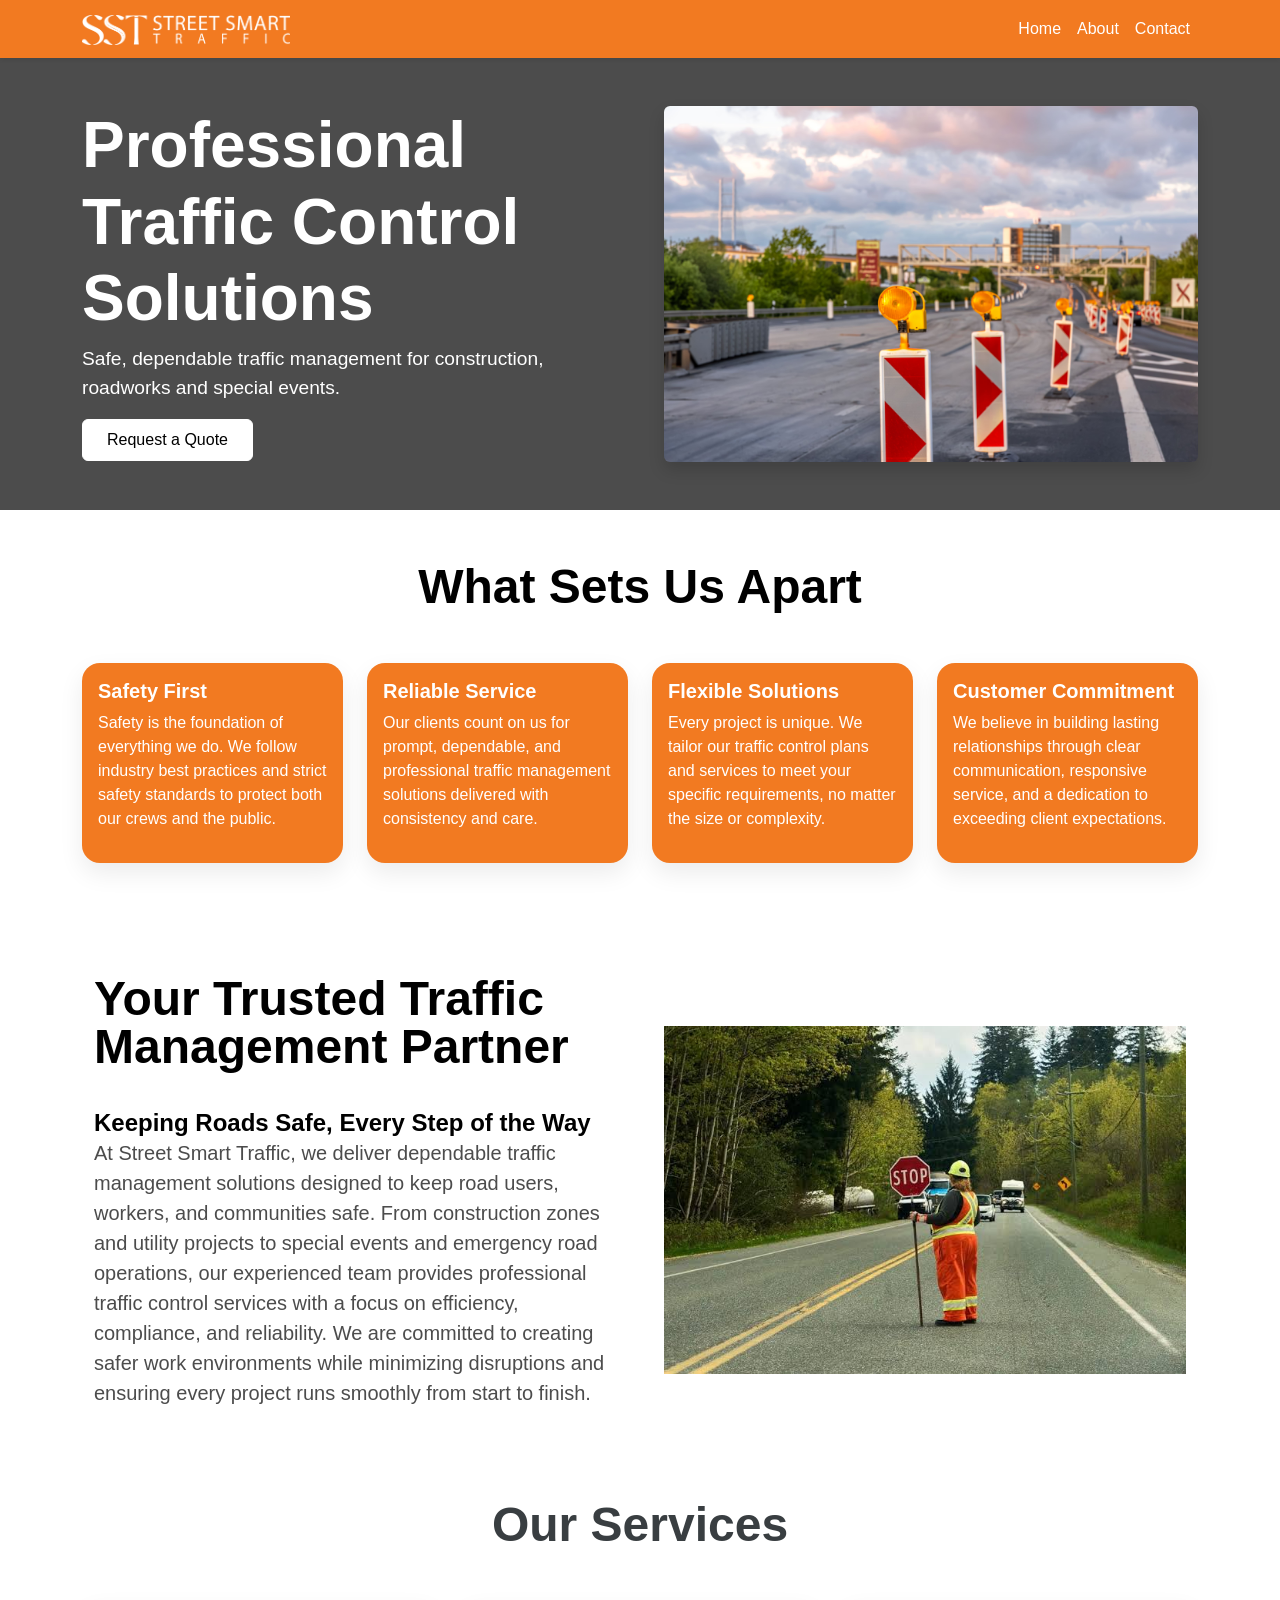
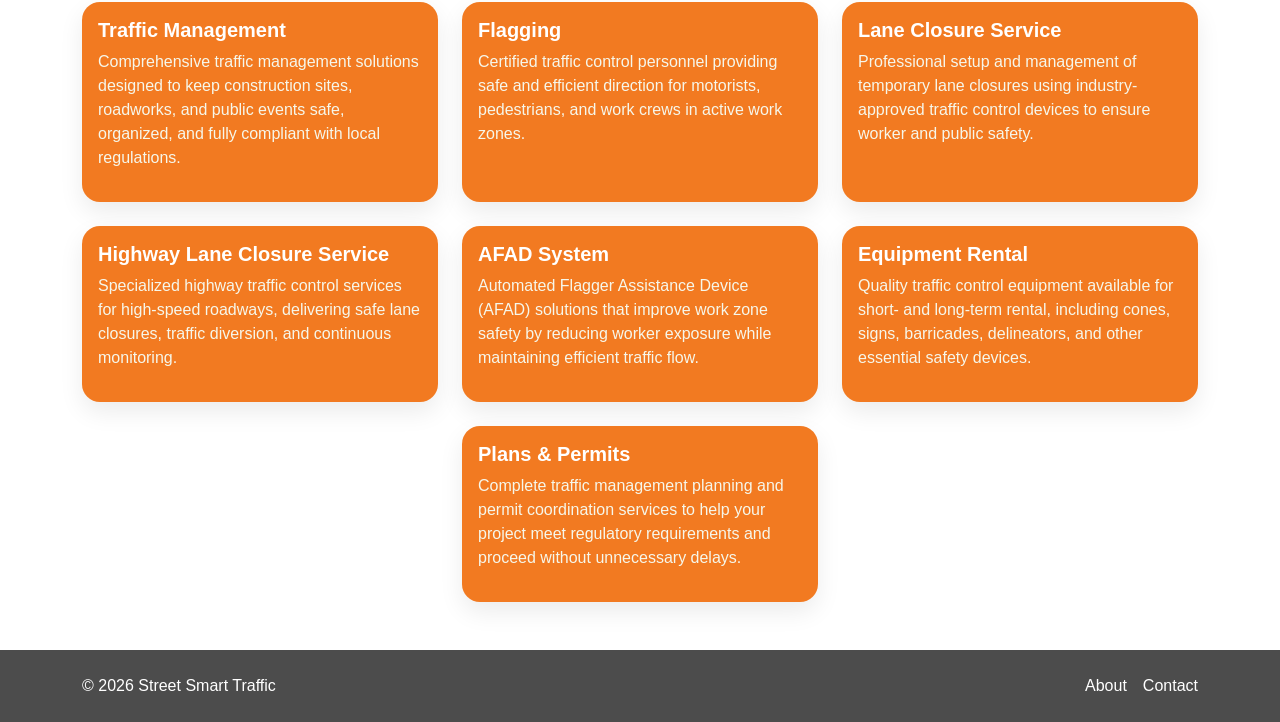
<file: index.html>
<!doctype html>
<html lang="en">
    <head>
        <meta charset="utf-8"><meta name="viewport" content="width=device-width,initial-scale=1">
        <title>Street Smart Traffic</title>
        <link href="https://cdn.jsdelivr.net/npm/bootstrap@5.3.3/dist/css/bootstrap.min.css" rel="stylesheet">
        <link rel="stylesheet" href="style.css">
        <script  
            src="https://cdn.jsdelivr.net/npm/@popperjs/core@2.11.8/dist/umd/popper.min.js" 
            integrity="sha384-I7E8VVD/ismYTF4hNIPjVp/Zjvgyol6VFvRkX/vR+Vc4jQkC+hVqc2pM8ODewa9r" 
            crossorigin="anonymous">
        </script>
        
        <link rel="icon" type="image/png" sizes="32x32" href="/favicon/favicon-32x32.png">
        <link rel="apple-touch-icon" sizes="180x180" href="favicon/apple-touch-icon.png">
        <link rel="icon" type="image/x-icon" href="favicon/favicon.ico">
        <link rel="icon" type="image/png" sizes="192x192" href="favicon/android-chrome-192x192.png">
        <link rel="icon" type="image/png" sizes="512x512" href="favicon/android-chrome-512x512.png">
        <link rel="manifest" href="favicon/site.webmanifest">
    </head>
<body>
    
<nav class="navbar navbar-expand-lg  shadow-sm sticky-top">
        <div class="container">
            <a class="navbar-brand fw-bold" href="index.html">
                <img class="header_logo w-100" src="streetSmartTraffic.png" alt="header_logo">
            </a>
            <button class="navbar-toggler" data-bs-toggle="collapse" data-bs-target="#nav"><span class="navbar-toggler-icon"></span></button>
            <div class="collapse navbar-collapse" id="nav">
                <ul class="navbar-nav ms-auto">
                    <li class="nav-item"><a class="nav-link" href="index.html">Home</a></li>
                    <li class="nav-item"><a class="nav-link" href="about.html">About</a></li>
                    <li class="nav-item"><a class="nav-link" href="contact.html">Contact</a></li>
                </ul>
            </div>
        </div>
</nav>

<header class="hero py-5">
    <div class="container">
        <div class="row align-items-center g-5">
        <div class="col-lg-6 order-2 order-lg-1 text-center text-lg-start">
            <h1>Professional Traffic Control Solutions</h1>
            <p>Safe, dependable traffic management for construction, roadworks and special events.</p>
            <a class="btn btn-warning px-4 py-2" href="contact.html">Request a Quote</a>
        </div>
    <div class="col-lg-6 order-1 order-lg-2 text-center">
        <img src="hero.jpg" class="img-fluid rounded shadow" alt="">
    </div>
</div></div></header>

<section class="py-5">
    <div class="container">
        <div class="text-center mb-5"><h2 style=" font-weight: bold;font-size: 3rem;color: #000;">What Sets Us Apart</h2></div>
            <div class="row g-4">
                <div class="col-md-6 col-lg-3"><div class="card h-100"><div class="card-body"><h5 style=" font-weight: bold;">Safety First</h5><p>Safety is the foundation of everything we do. We follow industry best practices and strict safety standards to protect both our crews and the public.</p></div></div></div>
                <div class="col-md-6 col-lg-3"><div class="card h-100"><div class="card-body"><h5 style=" font-weight: bold;">Reliable Service</h5><p>Our clients count on us for prompt, dependable, and professional traffic management solutions delivered with consistency and care.</p></div></div></div>
                <div class="col-md-6 col-lg-3 mx-md-auto"><div class="card h-100"><div class="card-body"><h5 style=" font-weight: bold;">Flexible Solutions</h5><p>Every project is unique. We tailor our traffic control plans and services to meet your specific requirements, no matter the size or complexity.</p></div></div></div>
                <div class="col-md-6 col-lg-3 mx-md-auto"><div class="card h-100"><div class="card-body"><h5 style=" font-weight: bold;">Customer Commitment</h5><p>We believe in building lasting relationships through clear communication, responsive service, and a dedication to exceeding client expectations.</p></div></div></div>
            </div>
        </div>
</section>

<div class="container details col-xxl-8 px-4 py-3"> 
    <div class="row flex-lg-row-reverse align-items-center g-5 pt-5 pb-2"> 
        <div class="col-10 col-sm-8 col-lg-6 mx-auto"> 
            <img src="images.jpeg" class="d-block  img-fluid" alt="Bootstrap Themes" width="700" height="500" loading="lazy"> 
        </div> <div class="col-lg-6"> 
            <h1 class="display-5 fw-bold text-body-emphasis lh-1 mb-3">Your Trusted Traffic Management Partner </h1>
            <br>
            <span class="display-5 fw-bold text-body-emphasis lh-1 mb-3" style="font-size: 1.5rem;">Keeping Roads Safe, Every Step of the Way  </span>
            <br>
            <p class="lead">At Street Smart Traffic, we deliver dependable traffic management solutions designed to keep road users, workers, and communities safe. From construction zones and utility projects to special events and emergency road operations, our experienced team provides professional traffic control services with a focus on efficiency, compliance, and reliability. We are committed to creating safer work environments while minimizing disruptions and ensuring every project runs smoothly from start to finish.</p> 
            </div> 
        </div> 
    </div> 
</div>

<section class="pt-5 pb-3">
    <div class="container">
        <div class="text-center mb-5"><h2 style=" font-weight: bold; color: #393e41;  font-size: 3rem;">Our Services</h2></div>
            <div class="row g-4">
                <div class="col-md-6 col-lg-4"><div class="card h-100"><div class="card-body"><h5 style=" font-weight: bold;">Traffic Management</h5><p style=" color:#f6f7eb ;">Comprehensive traffic management solutions designed to keep construction sites, roadworks, and public events safe, organized, and fully compliant with local regulations.  </p></div></div></div>
                <div class="col-md-6 col-lg-4"><div class="card h-100"><div class="card-body"><h5 style=" font-weight: bold;">Flagging</h5><p style=" color:#f6f7eb ;">Certified traffic control personnel providing safe and efficient direction for motorists, pedestrians, and work crews in active work zones.    </p></div></div></div>
                <div class="col-md-6 col-lg-4 mx-md-auto"><div class="card h-100"><div class="card-body"><h5 style=" font-weight: bold;">Lane Closure Service</h5><p style=" color:#f6f7eb ;">Professional setup and management of temporary lane closures using industry-approved traffic control devices to ensure worker and public safety.    </p></div></div></div>
            </div>
        </div>
</section>
<section class="pt-2 pb-3">
    <div class="container">
            <div class="row g-4">
                <div class="col-md-6 col-lg-4"><div class="card h-100"><div class="card-body"><h5 style=" font-weight: bold;">Highway Lane Closure Service</h5><p style=" color:#f6f7eb ;">Specialized highway traffic control services for high-speed roadways, delivering safe lane closures, traffic diversion, and continuous monitoring.  </p></div></div></div>
                <div class="col-md-6 col-lg-4"><div class="card h-100"><div class="card-body"><h5 style=" font-weight: bold;">AFAD System</h5><p style=" color:#f6f7eb ;">Automated Flagger Assistance Device (AFAD) solutions that improve work zone safety by reducing worker exposure while maintaining efficient traffic flow.  </p></div></div></div>
                <div class="col-md-6 col-lg-4 mx-md-auto"><div class="card h-100"><div class="card-body"><h5 style=" font-weight: bold;">Equipment Rental</h5><p style=" color:#f6f7eb ;">Quality traffic control equipment available for short- and long-term rental, including cones, signs, barricades, delineators, and other essential safety devices.   </p></div></div></div>
            </div>
        </div>
</section>
<section class="pt-2 pb-5">
    <div class="container">
            <div class="row justify-content-center g-4">
                <div class="col-md-6 col-lg-4"><div class="card h-100"><div class="card-body"><h5 style=" font-weight: bold;">Plans & Permits</h5><p style=" color:#f6f7eb ;"> Complete traffic management planning and permit coordination services to help your project meet regulatory requirements and proceed without unnecessary delays.  </p></div></div></div>
            </div>
        </div>
</section>


<footer class="footer-dark py-4">
<div class="container text-center text-md-start d-md-flex justify-content-between">
<p class="mb-2 mb-md-0">© 2026 Street Smart Traffic</p>
<div><a href="about.html" class="text-white me-3">About</a><a href="contact.html" class="text-white">Contact</a></div>
</div></footer>
<script src="https://cdn.jsdelivr.net/npm/bootstrap@5.3.3/dist/js/bootstrap.bundle.min.js"></script>
</body></html>
</file>
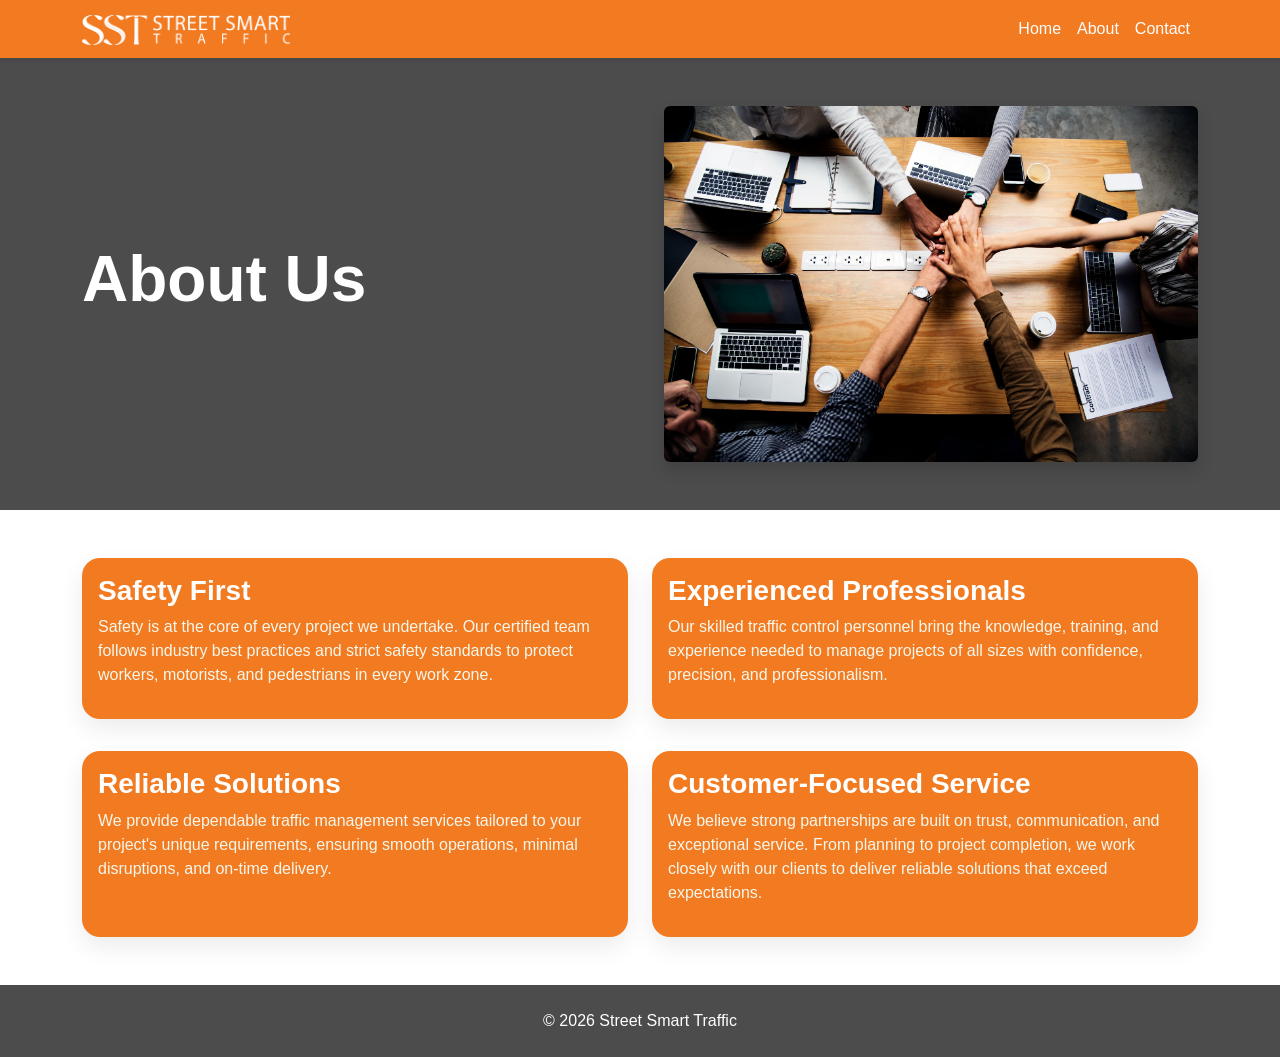
<file: about.html>
<!doctype html>
<html lang="en">
    <head>
        <meta charset="utf-8">
        <meta name="viewport" content="width=device-width,initial-scale=1">
        <title>About</title>
    <link href="https://cdn.jsdelivr.net/npm/bootstrap@5.3.3/dist/css/bootstrap.min.css" rel="stylesheet">
    <link rel="stylesheet" href="style.css">

    <link rel="icon" type="image/png" sizes="32x32" href="/favicon/favicon-32x32.png">
        <link rel="apple-touch-icon" sizes="180x180" href="favicon/apple-touch-icon.png">
        <link rel="icon" type="image/x-icon" href="favicon/favicon.ico">
        <link rel="icon" type="image/png" sizes="192x192" href="favicon/android-chrome-192x192.png">
        <link rel="icon" type="image/png" sizes="512x512" href="favicon/android-chrome-512x512.png">
        <link rel="manifest" href="favicon/site.webmanifest">
</head>
<body>
    <nav class="navbar navbar-expand-lg  shadow-sm sticky-top">
        <div class="container">
            <a class="navbar-brand fw-bold" href="index.html">
                <img class="header_logo w-100" src="streetSmartTraffic.png" alt="header_logo">
            </a>
            <button class="navbar-toggler" data-bs-toggle="collapse" data-bs-target="#nav"><span class="navbar-toggler-icon"></span></button>
            <div class="collapse navbar-collapse" id="nav">
                <ul class="navbar-nav ms-auto">
                    <li class="nav-item"><a class="nav-link" href="index.html">Home</a></li>
                    <li class="nav-item"><a class="nav-link" href="about.html">About</a></li>
                    <li class="nav-item"><a class="nav-link" href="contact.html">Contact</a></li>
                </ul>
            </div>
        </div>
    </nav>
    <header class="hero py-5">
    <div class="container">
        <div class="row align-items-center g-5">
            <div class="col-lg-6 order-2 order-lg-1 text-center text-lg-start">
                <h1>About Us</h1>
            </div>
            <div class="col-lg-6 order-1 order-lg-2 text-center">
                <img src="about_us.jpg" class="img-fluid rounded shadow" alt="">
            </div>
        </div>
    </div>
    </header>
    <section class="container pt-5 pb-3">
        <div class="row g-4">
            <div class="col-lg-6">
                <div class="card h-100">
                    <div class="card-body">
                        <h3 style=" font-weight: bold;">Safety First</h3>
                        <p style=" color:#f6f7eb ;">Safety is at the core of every project we undertake. Our certified team follows industry best practices and strict safety standards to protect workers, motorists, and pedestrians in every work zone.</p>
                    </div>
                </div>
            </div>
        <div class="col-lg-6">
            <div class="card h-100">
                <div class="card-body">
                    <h3 style=" font-weight: bold;">Experienced Professionals</h3>
                    <p style=" color:#f6f7eb ;">Our skilled traffic control personnel bring the knowledge, training, and experience needed to manage projects of all sizes with confidence, precision, and professionalism.</p>
                </div>
            </div>
        </div>
    </div>
    </section>
    <section class="container pt-3 pb-5">
        <div class="row g-4">
            <div class="col-lg-6">
                <div class="card h-100">
                    <div class="card-body">
                        <h3 style=" font-weight: bold;">Reliable Solutions</h3>
                        <p style=" color:#f6f7eb ;">We provide dependable traffic management services tailored to your project's unique requirements, ensuring smooth operations, minimal disruptions, and on-time delivery.</p>
                    </div>
                </div>
            </div>
        <div class="col-lg-6">
            <div class="card h-100">
                <div class="card-body">
                    <h3 style=" font-weight: bold;">Customer-Focused Service</h3>
                    <p style=" color:#f6f7eb ;">We believe strong partnerships are built on trust, communication, and exceptional service. From planning to project completion, we work closely with our clients to deliver reliable solutions that exceed expectations.</p>
                </div>
            </div>
        </div>
    </div>
    </section>
    
<footer class="footer-dark py-4 text-center">© 2026 Street Smart Traffic</footer></body></html>
</file>
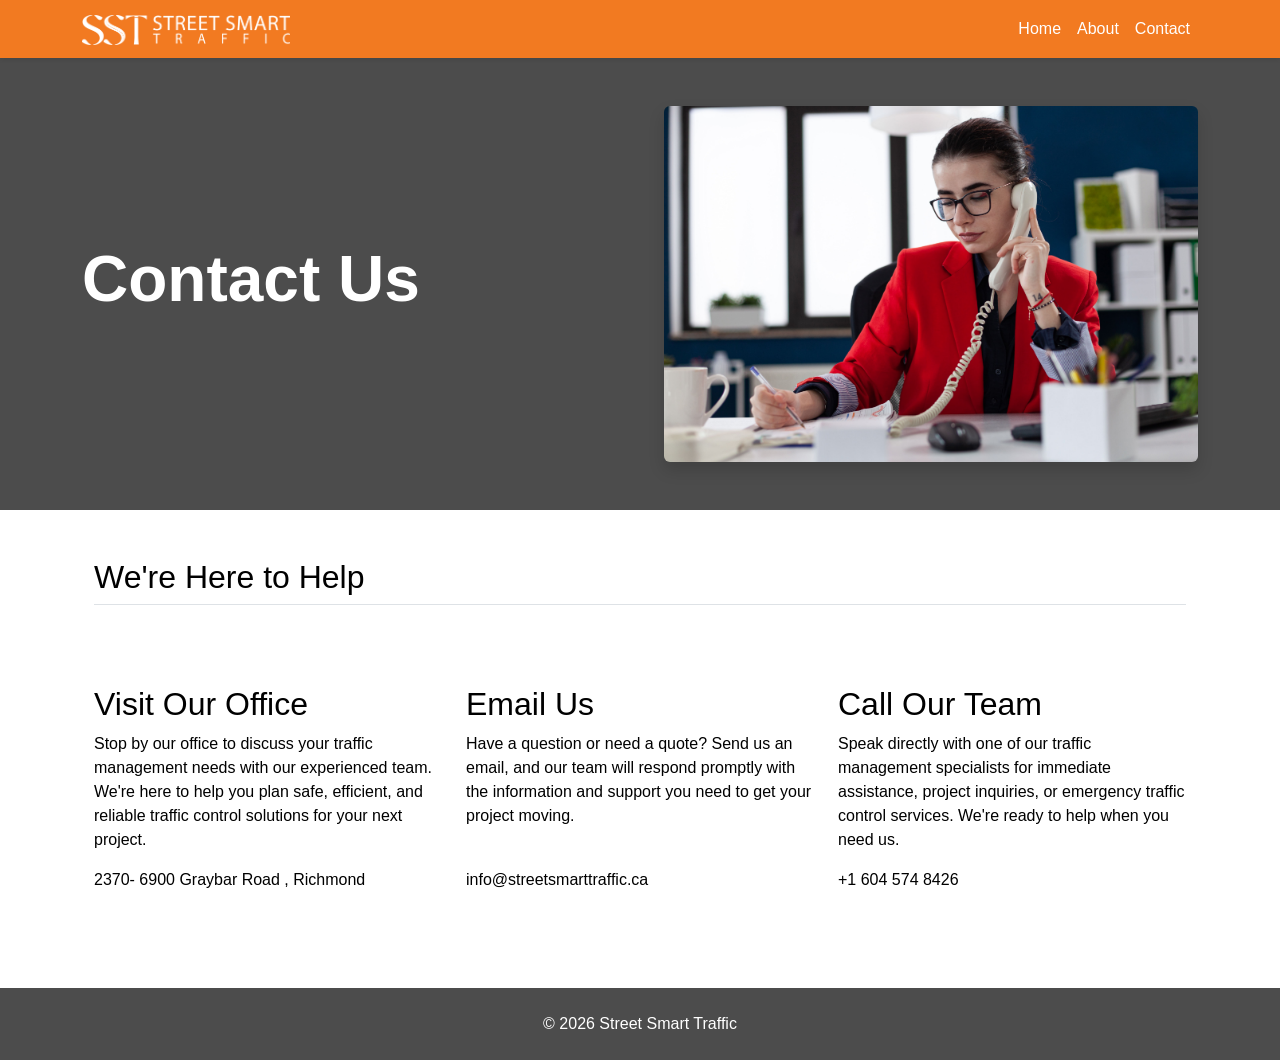
<file: contact.html>
<!doctype html>
<html lang="en">
    <head>
        <meta charset="utf-8">
        <meta name="viewport" content="width=device-width,initial-scale=1">
        <title>Contact</title>
        <link href="https://cdn.jsdelivr.net/npm/bootstrap@5.3.3/dist/css/bootstrap.min.css" rel="stylesheet">
        <link rel="stylesheet" href="https://cdn.jsdelivr.net/npm/bootstrap-icons@1.13.1/font/bootstrap-icons.min.css">
        <link rel="stylesheet" href="style.css">

        <link rel="icon" type="image/png" sizes="32x32" href="/favicon/favicon-32x32.png">
        <link rel="apple-touch-icon" sizes="180x180" href="favicon/apple-touch-icon.png">
        <link rel="icon" type="image/x-icon" href="favicon/favicon.ico">
        <link rel="icon" type="image/png" sizes="192x192" href="favicon/android-chrome-192x192.png">
        <link rel="icon" type="image/png" sizes="512x512" href="favicon/android-chrome-512x512.png">
        <link rel="manifest" href="favicon/site.webmanifest">
    </head>
    <body>

    <nav class="navbar navbar-expand-lg  shadow-sm sticky-top">
        <div class="container">
            <a class="navbar-brand fw-bold" href="index.html">
                <img class="header_logo w-100" src="streetSmartTraffic.png" alt="header_logo">
            </a>
            <button class="navbar-toggler" data-bs-toggle="collapse" data-bs-target="#nav"><span class="navbar-toggler-icon"></span></button>
            <div class="collapse navbar-collapse" id="nav">
                <ul class="navbar-nav ms-auto">
                    <li class="nav-item"><a class="nav-link" href="index.html">Home</a></li>
                    <li class="nav-item"><a class="nav-link" href="about.html">About</a></li>
                    <li class="nav-item"><a class="nav-link" href="contact.html">Contact</a></li>
                </ul>
            </div>
        </div>
    </nav>
    
    <header class="hero py-5">
    <div class="container">
        <div class="row align-items-center g-5">
            <div class="col-lg-6 order-2 order-lg-1 text-center text-lg-start">
                <h1>Contact Us</h1>
            </div>
            <div class="col-lg-6 order-1 order-lg-2 text-center">
                <img src="contact_us.jpg" class="img-fluid rounded shadow" alt="">
            </div>
        </div>
    </div>
    </header>

    <div class="container px-4 py-5" id="featured-3" style="color: black;"> <h2 class="pb-2 border-bottom">We're Here to Help</h2> <div class="row g-4 py-5 row-cols-1 row-cols-lg-3"> 
        <div class="feature col"> 
            <div class="feature-icon d-inline-flex align-items-center justify-content-center text-bg-primary bg-gradient fs-2 mb-3"></div> 
            <h3 class="fs-2 text-body-emphasis">Visit Our Office</h3>
            <p>Stop by our office to discuss your traffic management needs with our experienced team. We're here to help you plan safe, efficient, and reliable traffic control solutions for your next project.</p>
            <span>2370- 6900 Graybar Road , Richmond</span>
        </div> 
        <div class="feature col"> 
            <div class="feature-icon d-inline-flex align-items-center justify-content-center text-bg-primary bg-gradient fs-2 mb-3"></div>
            <h3 class="fs-2 text-body-emphasis">Email Us</h3>
            <p>Have a question or need a quote? Send us an email, and our team will respond promptly with the information and support you need to get your project moving.</p>
            <br>
            <span>info@streetsmarttraffic.ca</span>
        </div> 
        <div class="feature col"> 
            <div class="feature-icon d-inline-flex align-items-center justify-content-center text-bg-primary bg-gradient fs-2 mb-3"></div> 
            <h3 class="fs-2 text-body-emphasis">Call Our Team</h3> 
            <p>Speak directly with one of our traffic management specialists for immediate assistance, project inquiries, or emergency traffic control services. We're ready to help when you need us.</p>
            <span>+1 604 574 8426 </span>
        </div>
    </div> </div>
<footer class="footer-dark py-4 text-center">© 2026 Street Smart Traffic</footer></body></html>
</file>
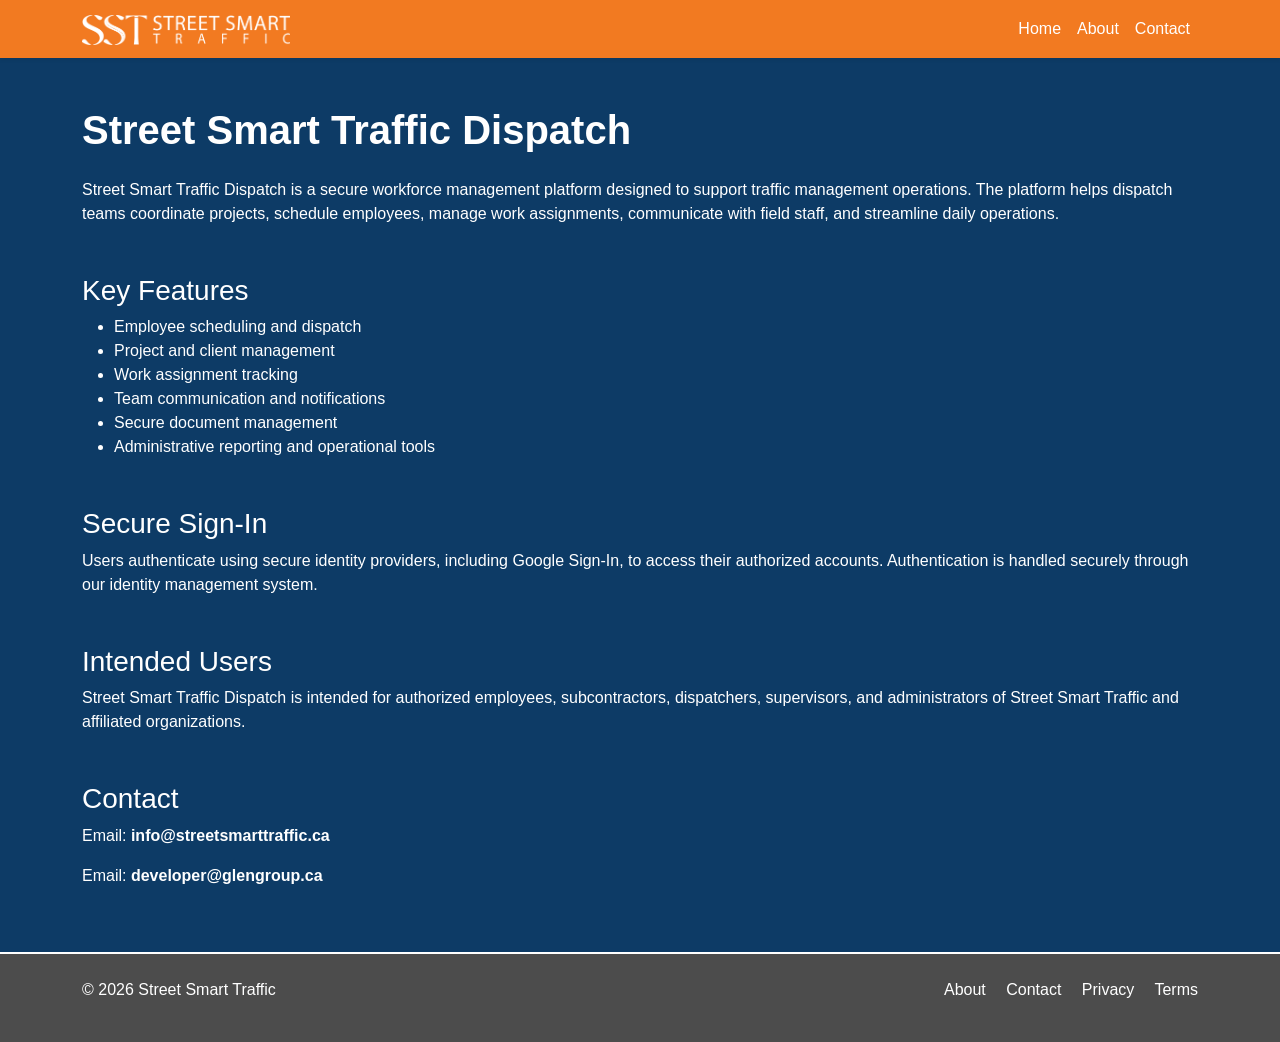
<file: dispatch-app.html>
<!doctype html>
<html lang="en">
<head>
<meta charset="utf-8">
<meta name="viewport" content="width=device-width,initial-scale=1">

<title>Street Smart Traffic Dispatch</title>

<link href="https://cdn.jsdelivr.net/npm/bootstrap@5.3.3/dist/css/bootstrap.min.css" rel="stylesheet">
<link rel="stylesheet" href="style.css">

        <link rel="icon" type="image/png" sizes="32x32" href="/favicon/favicon-32x32.png">
        <link rel="apple-touch-icon" sizes="180x180" href="favicon/apple-touch-icon.png">
        <link rel="icon" type="image/x-icon" href="favicon/favicon.ico">
        <link rel="icon" type="image/png" sizes="192x192" href="favicon/android-chrome-192x192.png">
        <link rel="icon" type="image/png" sizes="512x512" href="favicon/android-chrome-512x512.png">
        <link rel="manifest" href="favicon/site.webmanifest">
</head>

<body>

<nav class="navbar navbar-expand-lg shadow-sm sticky-top">
<div class="container">

<a class="navbar-brand fw-bold" href="index.html">
<img class="header_logo w-100" src="streetSmartTraffic.png" alt="">
</a>

<button class="navbar-toggler" data-bs-toggle="collapse" data-bs-target="#nav">
<span class="navbar-toggler-icon"></span>
</button>

<div class="collapse navbar-collapse" id="nav">
<ul class="navbar-nav ms-auto">
<li class="nav-item"><a class="nav-link" href="index.html">Home</a></li>
<li class="nav-item"><a class="nav-link" href="about.html">About</a></li>
<li class="nav-item"><a class="nav-link" href="contact.html">Contact</a></li>
</ul>
</div>

</div>
</nav>

<section class="py-5" style="background-color:#0d3b66">

<div class="container">

<h1 class="fw-bold mb-4">Street Smart Traffic Dispatch</h1>

<p>Street Smart Traffic Dispatch is a secure workforce management platform designed to support traffic management operations. The platform helps dispatch teams coordinate projects, schedule employees, manage work assignments, communicate with field staff, and streamline daily operations.</p>

<h3 class="mt-5">Key Features</h3>

<ul>
<li>Employee scheduling and dispatch</li>
<li>Project and client management</li>
<li>Work assignment tracking</li>
<li>Team communication and notifications</li>
<li>Secure document management</li>
<li>Administrative reporting and operational tools</li>
</ul>

<h3 class="mt-5">Secure Sign-In</h3>

<p>Users authenticate using secure identity providers, including Google Sign-In, to access their authorized accounts. Authentication is handled securely through our identity management system.</p>

<h3 class="mt-5">Intended Users</h3>

<p>Street Smart Traffic Dispatch is intended for authorized employees, subcontractors, dispatchers, supervisors, and administrators of Street Smart Traffic and affiliated organizations.</p>

<h3 class="mt-5">Contact</h3>

<p>Email: <strong>info@streetsmarttraffic.ca</strong></p>
<p>Email: <strong>developer@glengroup.ca</strong></p>


</div>

</section>

<footer class="footer-dark py-4" style="border-top:2px solid white;">
<div class="container text-center text-md-start d-md-flex justify-content-between">
<p>© 2026 Street Smart Traffic</p>

<div>
<a href="about.html" class="text-white me-3">About</a>
<a href="contact.html" class="text-white me-3">Contact</a>
<a href="privacy.html" class="text-white me-3">Privacy</a>
<a href="terms.html" class="text-white">Terms</a>
</div>

</div>
</footer>

<script src="https://cdn.jsdelivr.net/npm/bootstrap@5.3.3/dist/js/bootstrap.bundle.min.js"></script>

</body>
</html>
</file>
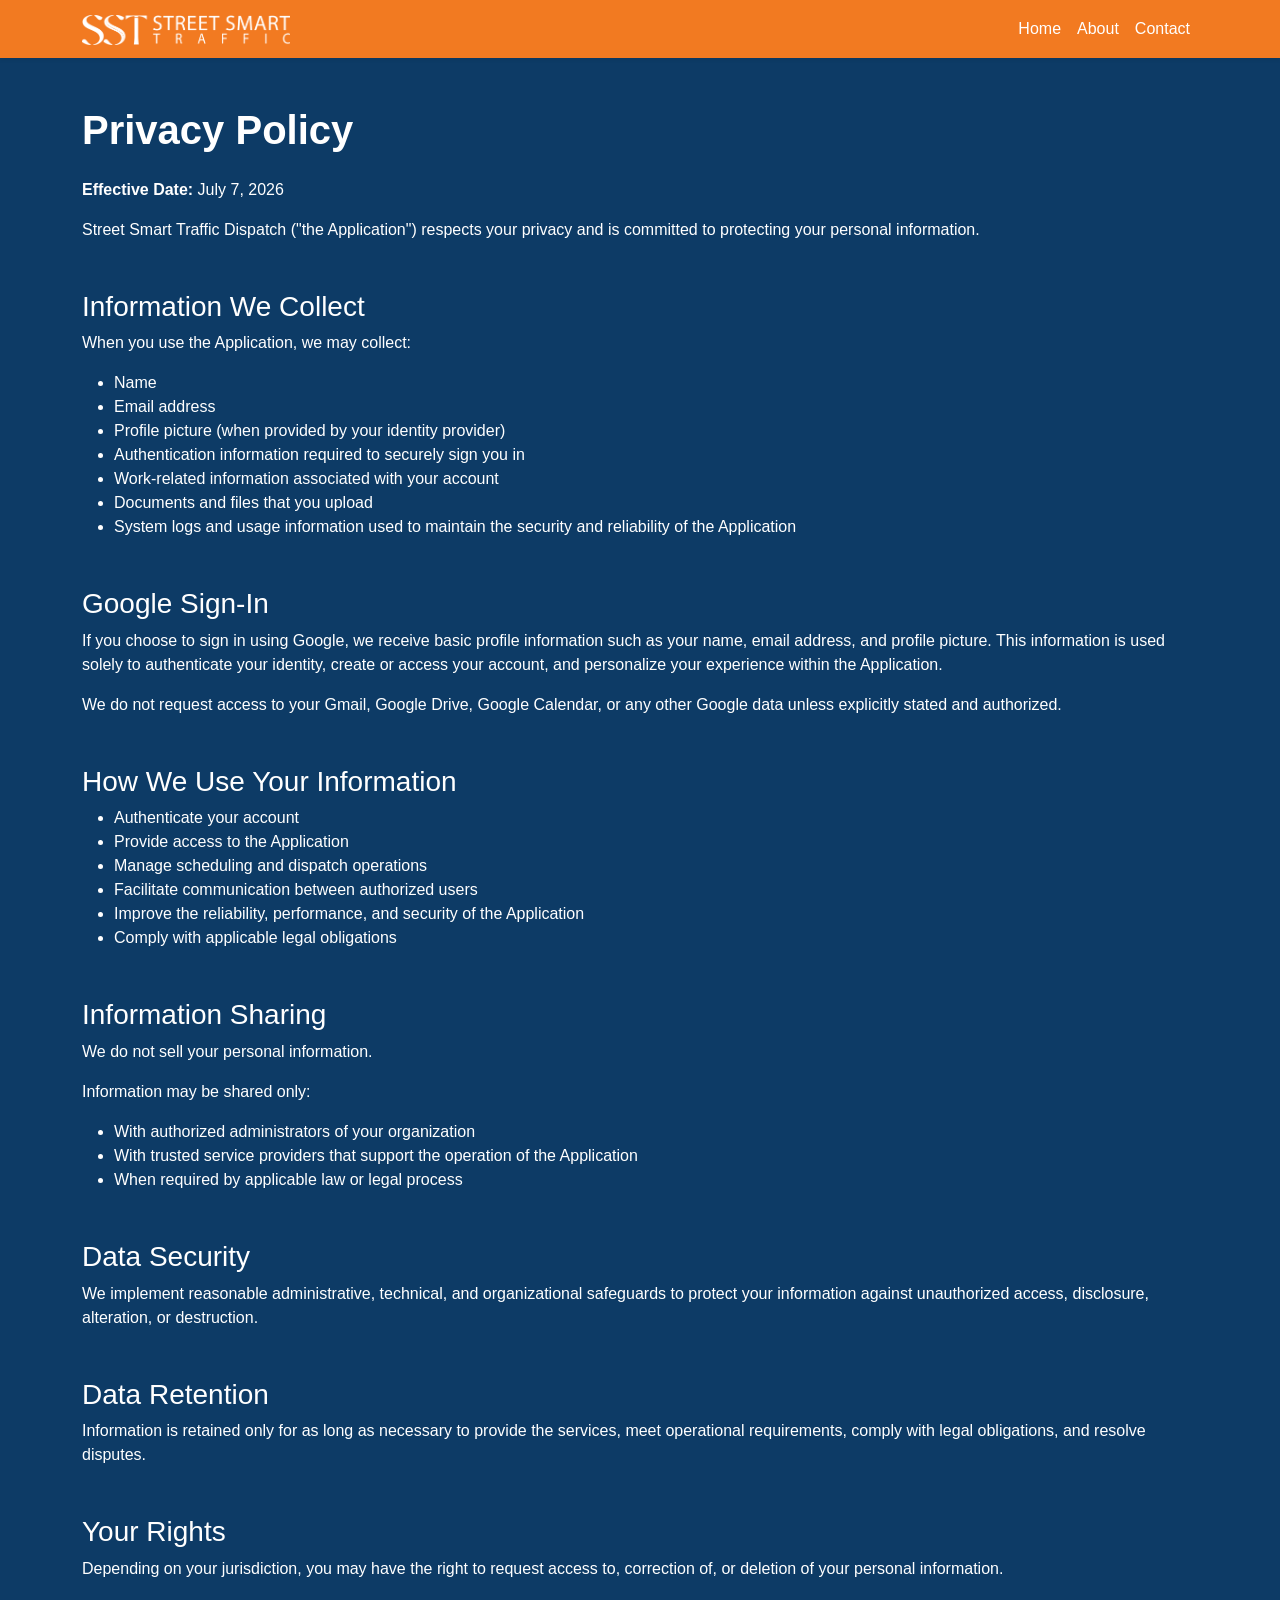
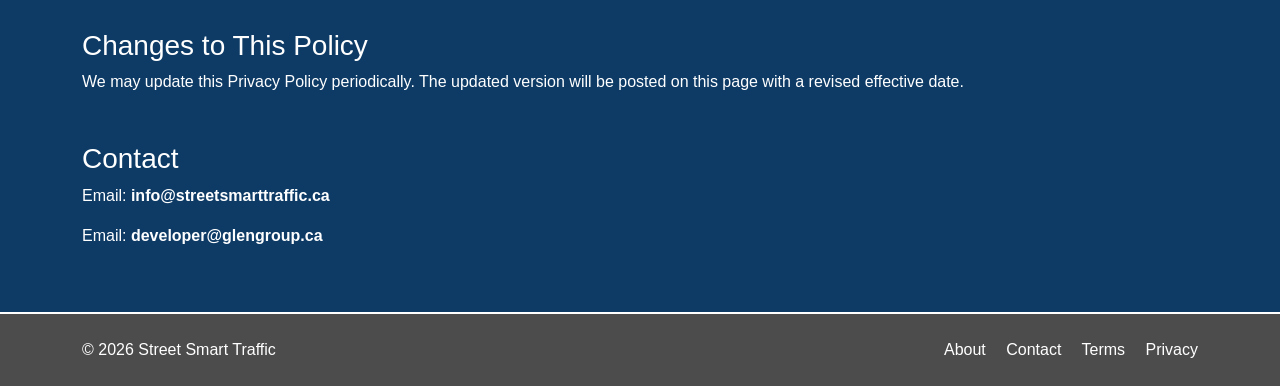
<file: privacy.html>
<!doctype html>
<html lang="en">
<head>
    <meta charset="utf-8">
    <meta name="viewport" content="width=device-width,initial-scale=1">
    <title>Privacy Policy | Street Smart Traffic</title>

    <link href="https://cdn.jsdelivr.net/npm/bootstrap@5.3.3/dist/css/bootstrap.min.css" rel="stylesheet">
    <link rel="stylesheet" href="style.css">

        <link rel="icon" type="image/png" sizes="32x32" href="/favicon/favicon-32x32.png">
        <link rel="apple-touch-icon" sizes="180x180" href="favicon/apple-touch-icon.png">
        <link rel="icon" type="image/x-icon" href="favicon/favicon.ico">
        <link rel="icon" type="image/png" sizes="192x192" href="favicon/android-chrome-192x192.png">
        <link rel="icon" type="image/png" sizes="512x512" href="favicon/android-chrome-512x512.png">
        <link rel="manifest" href="favicon/site.webmanifest">
</head>

<body>

<link rel="apple-touch-icon" sizes="180x180" href="favicon/apple-touch-icon.png">
<link rel="icon" type="image/x-icon" href="favicon/favicon.ico">
<link rel="icon" type="image/png" sizes="192x192" href="favicon/web-app-manifest-192x192.png">
<link rel="icon" type="image/png" sizes="512x512" href="favicon/web-app-manifest-512x512.png">
<link rel="manifest" href="favicon/site.webmanifest">

<nav class="navbar navbar-expand-lg shadow-sm sticky-top">
    <div class="container">
        <a class="navbar-brand fw-bold" href="index.html">
            <img class="header_logo w-100" src="streetSmartTraffic.png" alt="Street Smart Traffic">
        </a>

        <button class="navbar-toggler" data-bs-toggle="collapse" data-bs-target="#nav">
            <span class="navbar-toggler-icon"></span>
        </button>

        <div class="collapse navbar-collapse" id="nav">
            <ul class="navbar-nav ms-auto">
                <li class="nav-item"><a class="nav-link" href="index.html">Home</a></li>
                <li class="nav-item"><a class="nav-link" href="about.html">About</a></li>
                <li class="nav-item"><a class="nav-link" href="contact.html">Contact</a></li>
            </ul>
        </div>
    </div>
</nav>

<section class="py-5" style="background-color:#0d3b66">
<div class="container">

<h1 class="mb-4 fw-bold">Privacy Policy</h1>

<p><strong>Effective Date:</strong> July 7, 2026</p>

<p>Street Smart Traffic Dispatch ("the Application") respects your privacy and is committed to protecting your personal information.</p>

<h3 class="mt-5">Information We Collect</h3>

<p>When you use the Application, we may collect:</p>

<ul>
<li>Name</li>
<li>Email address</li>
<li>Profile picture (when provided by your identity provider)</li>
<li>Authentication information required to securely sign you in</li>
<li>Work-related information associated with your account</li>
<li>Documents and files that you upload</li>
<li>System logs and usage information used to maintain the security and reliability of the Application</li>
</ul>

<h3 class="mt-5">Google Sign-In</h3>

<p>If you choose to sign in using Google, we receive basic profile information such as your name, email address, and profile picture. This information is used solely to authenticate your identity, create or access your account, and personalize your experience within the Application.</p>

<p>We do not request access to your Gmail, Google Drive, Google Calendar, or any other Google data unless explicitly stated and authorized.</p>

<h3 class="mt-5">How We Use Your Information</h3>

<ul>
<li>Authenticate your account</li>
<li>Provide access to the Application</li>
<li>Manage scheduling and dispatch operations</li>
<li>Facilitate communication between authorized users</li>
<li>Improve the reliability, performance, and security of the Application</li>
<li>Comply with applicable legal obligations</li>
</ul>

<h3 class="mt-5">Information Sharing</h3>

<p>We do not sell your personal information.</p>

<p>Information may be shared only:</p>

<ul>
<li>With authorized administrators of your organization</li>
<li>With trusted service providers that support the operation of the Application</li>
<li>When required by applicable law or legal process</li>
</ul>

<h3 class="mt-5">Data Security</h3>

<p>We implement reasonable administrative, technical, and organizational safeguards to protect your information against unauthorized access, disclosure, alteration, or destruction.</p>

<h3 class="mt-5">Data Retention</h3>

<p>Information is retained only for as long as necessary to provide the services, meet operational requirements, comply with legal obligations, and resolve disputes.</p>

<h3 class="mt-5">Your Rights</h3>

<p>Depending on your jurisdiction, you may have the right to request access to, correction of, or deletion of your personal information.</p>

<h3 class="mt-5">Changes to This Policy</h3>

<p>We may update this Privacy Policy periodically. The updated version will be posted on this page with a revised effective date.</p>

<h3 class="mt-5">Contact</h3>

<p>Email: <strong>info@streetsmarttraffic.ca</strong></p>
<p>Email: <strong>developer@glengroup.ca</strong></p>

</div>
</section>

<footer class="footer-dark py-4" style="border-top:2px solid white;">
<div class="container text-center text-md-start d-md-flex justify-content-between">
<p class="mb-2 mb-md-0">© 2026 Street Smart Traffic</p>

<div>
<a href="about.html" class="text-white me-3">About</a>
<a href="contact.html" class="text-white me-3">Contact</a>
<a href="terms.html" class="text-white me-3">Terms</a>
<a href="privacy.html" class="text-white">Privacy</a>
</div>

</div>
</footer>

<script src="https://cdn.jsdelivr.net/npm/bootstrap@5.3.3/dist/js/bootstrap.bundle.min.js"></script>

</body>
</html>
</file>
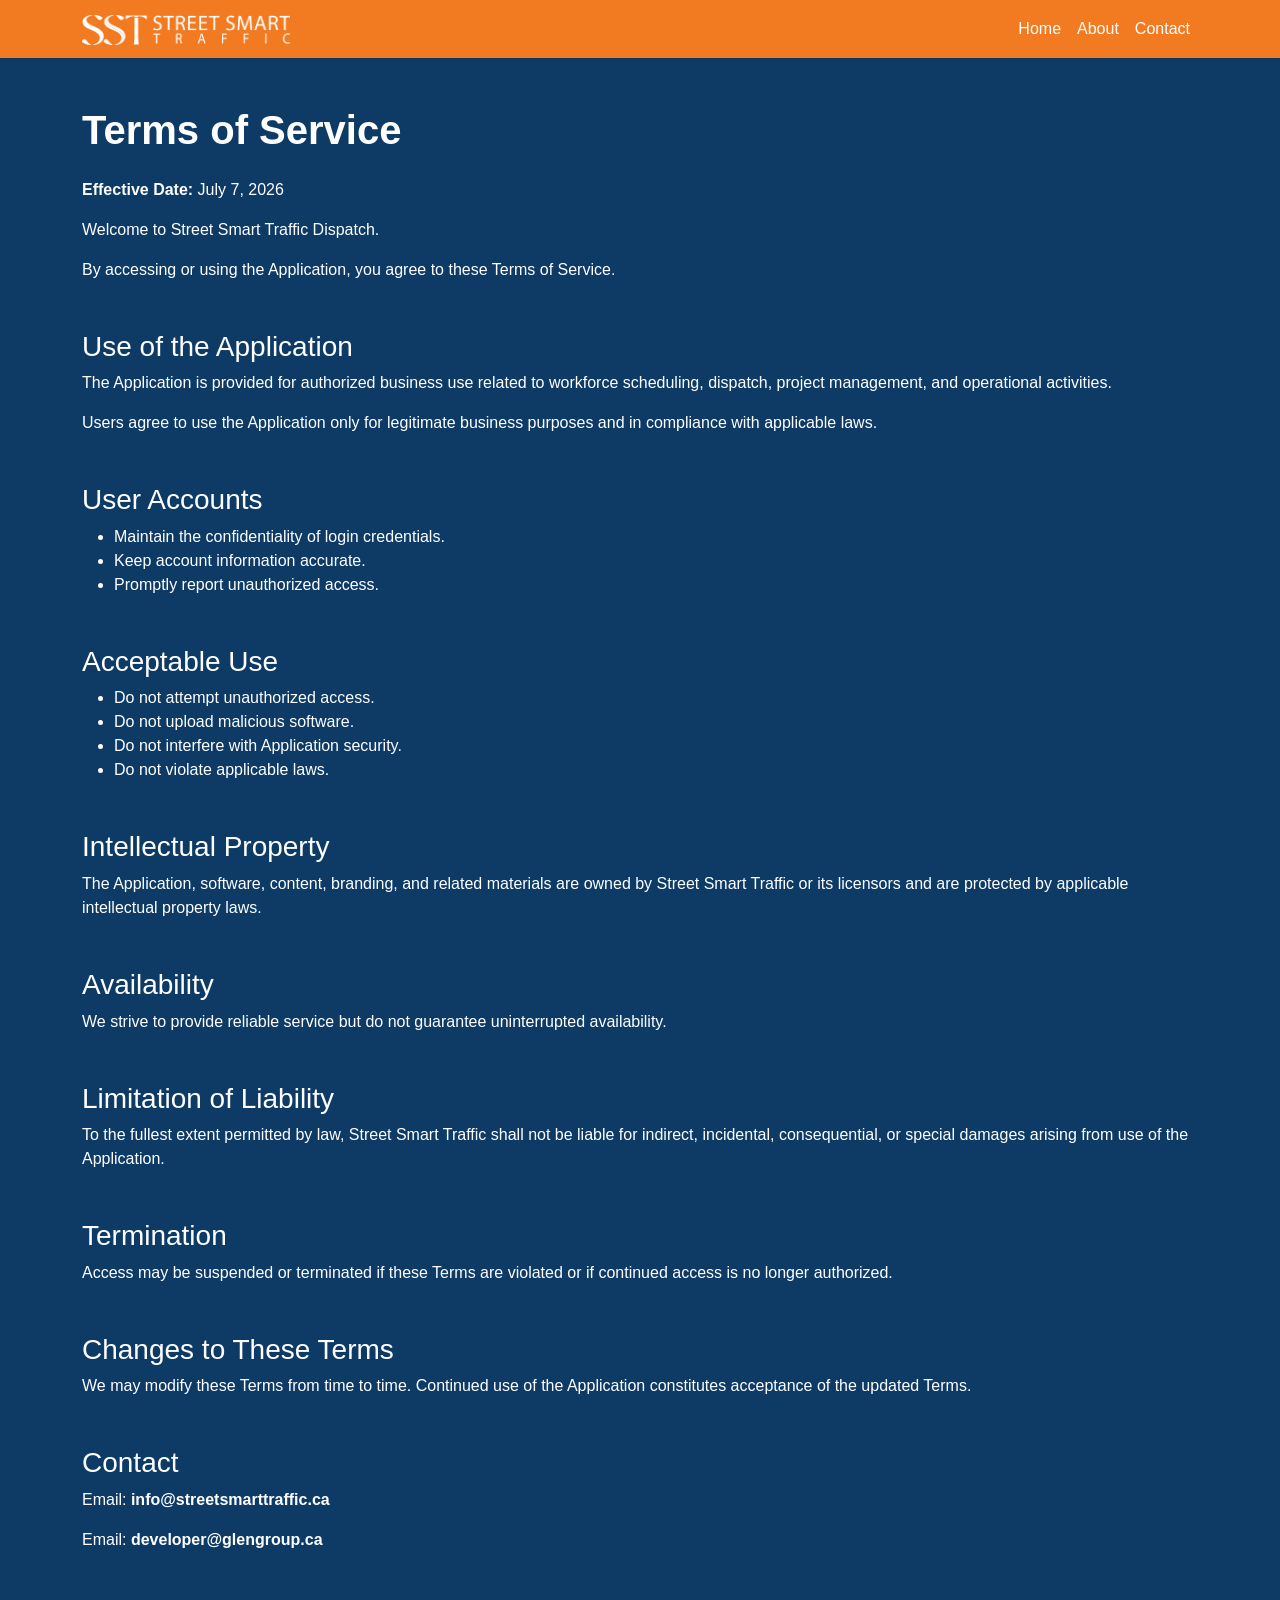
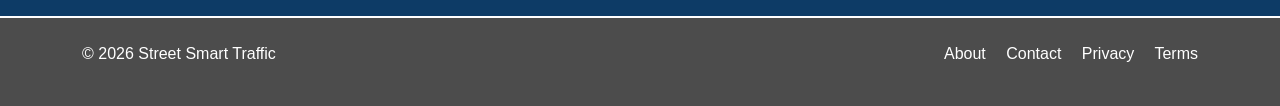
<file: terms.html>
<!doctype html>
<html lang="en">
<head>
<meta charset="utf-8">
<meta name="viewport" content="width=device-width,initial-scale=1">

<title>Terms of Service | Street Smart Traffic</title>

<link href="https://cdn.jsdelivr.net/npm/bootstrap@5.3.3/dist/css/bootstrap.min.css" rel="stylesheet">
<link rel="stylesheet" href="style.css">
<link rel="icon" type="image/png" sizes="32x32" href="/favicon/favicon-32x32.png">
<link rel="apple-touch-icon" sizes="180x180" href="favicon/apple-touch-icon.png">
<link rel="icon" type="image/x-icon" href="favicon/favicon.ico">
<link rel="icon" type="image/png" sizes="192x192" href="favicon/android-chrome-192x192.png">
<link rel="icon" type="image/png" sizes="512x512" href="favicon/android-chrome-512x512.png">
<link rel="manifest" href="favicon/site.webmanifest">
</head>

<body>

<!-- Same navbar from your site -->

<nav class="navbar navbar-expand-lg shadow-sm sticky-top">
<div class="container">
<a class="navbar-brand fw-bold" href="index.html">
<img class="header_logo w-100" src="streetSmartTraffic.png" alt="">
</a>

<button class="navbar-toggler" data-bs-toggle="collapse" data-bs-target="#nav">
<span class="navbar-toggler-icon"></span>
</button>

<div class="collapse navbar-collapse" id="nav">
<ul class="navbar-nav ms-auto">
<li class="nav-item"><a class="nav-link" href="index.html">Home</a></li>
<li class="nav-item"><a class="nav-link" href="about.html">About</a></li>
<li class="nav-item"><a class="nav-link" href="contact.html">Contact</a></li>
</ul>
</div>
</div>
</nav>

<section class="py-5" style="background-color:#0d3b66">

<div class="container">

<h1 class="fw-bold mb-4">Terms of Service</h1>

<p><strong>Effective Date:</strong> July 7, 2026</p>

<p>Welcome to Street Smart Traffic Dispatch.</p>

<p>By accessing or using the Application, you agree to these Terms of Service.</p>

<h3 class="mt-5">Use of the Application</h3>

<p>The Application is provided for authorized business use related to workforce scheduling, dispatch, project management, and operational activities.</p>

<p>Users agree to use the Application only for legitimate business purposes and in compliance with applicable laws.</p>

<h3 class="mt-5">User Accounts</h3>

<ul>
<li>Maintain the confidentiality of login credentials.</li>
<li>Keep account information accurate.</li>
<li>Promptly report unauthorized access.</li>
</ul>

<h3 class="mt-5">Acceptable Use</h3>

<ul>
<li>Do not attempt unauthorized access.</li>
<li>Do not upload malicious software.</li>
<li>Do not interfere with Application security.</li>
<li>Do not violate applicable laws.</li>
</ul>

<h3 class="mt-5">Intellectual Property</h3>

<p>The Application, software, content, branding, and related materials are owned by Street Smart Traffic or its licensors and are protected by applicable intellectual property laws.</p>

<h3 class="mt-5">Availability</h3>

<p>We strive to provide reliable service but do not guarantee uninterrupted availability.</p>

<h3 class="mt-5">Limitation of Liability</h3>

<p>To the fullest extent permitted by law, Street Smart Traffic shall not be liable for indirect, incidental, consequential, or special damages arising from use of the Application.</p>

<h3 class="mt-5">Termination</h3>

<p>Access may be suspended or terminated if these Terms are violated or if continued access is no longer authorized.</p>

<h3 class="mt-5">Changes to These Terms</h3>

<p>We may modify these Terms from time to time. Continued use of the Application constitutes acceptance of the updated Terms.</p>

<h3 class="mt-5">Contact</h3>

<p>Email: <strong>info@streetsmarttraffic.ca</strong></p>
<p>Email: <strong>developer@glengroup.ca</strong></p>

</div>

</section>

<footer class="footer-dark py-4" style="border-top:2px solid white;">
<div class="container text-center text-md-start d-md-flex justify-content-between">
<p>© 2026 Street Smart Traffic</p>

<div>
<a href="about.html" class="text-white me-3">About</a>
<a href="contact.html" class="text-white me-3">Contact</a>
<a href="privacy.html" class="text-white me-3">Privacy</a>
<a href="terms.html" class="text-white">Terms</a>
</div>

</div>
</footer>

<script src="https://cdn.jsdelivr.net/npm/bootstrap@5.3.3/dist/js/bootstrap.bundle.min.js"></script>

</body>
</html>
</file>
<file: style.css>
body{font-family:Arial,sans-serif;color:#ffff;overflow-x:hidden}
.navbar{background:#f27a21;min-height: 35px;}
.nav-link{color: #fff;}
.hero{background:#4c4c4c}
.header_logo{min-height: 25px;max-height: 30px; height: auto; }
.navbar-toggler{color: #fff;}
.hero h1{font-size:clamp(2rem,5vw,4rem);font-weight:700}
.hero p{font-size:clamp(1rem,2vw,1.2rem)}
.hero-small{background:#4c4c4c;padding:4rem 0}
.hero-small p{max-width:700px}
.details{color: #4c4c4c;}
.card{background:#f27a21; color: #ebebeb; border:none;border-radius:18px;box-shadow:0 10px 25px rgba(0,0,0,.08)}
.card-body{color:#ffff}
.btn-warning{background:#ffff;border-color:#ffff}
.btn-warning:hover{background:#f27a21;border-color:#f27a21}
.footer-dark{background:#4c4c4c;color:#fff}
.footer-dark a{text-decoration:none;color:#fff}
img{max-width:100%;height:auto}
@media (max-width:991.98px){
.hero{padding-top:2rem!important;padding-bottom:2rem!important}
.navbar-collapse{text-align:center;padding-top:1rem}
}
@media (max-width:767.98px){
.container{padding-left:20px;padding-right:20px}
.card{margin-bottom:1rem}
.btn{width:100%}
.hero img{max-width:90%}
}
@media (max-width:575.98px){
.hero h1{line-height:1.2}
.hero-small{padding:3rem 0}
.header_logo{min-height: 20px;max-height: 25px;}
}
</file>
